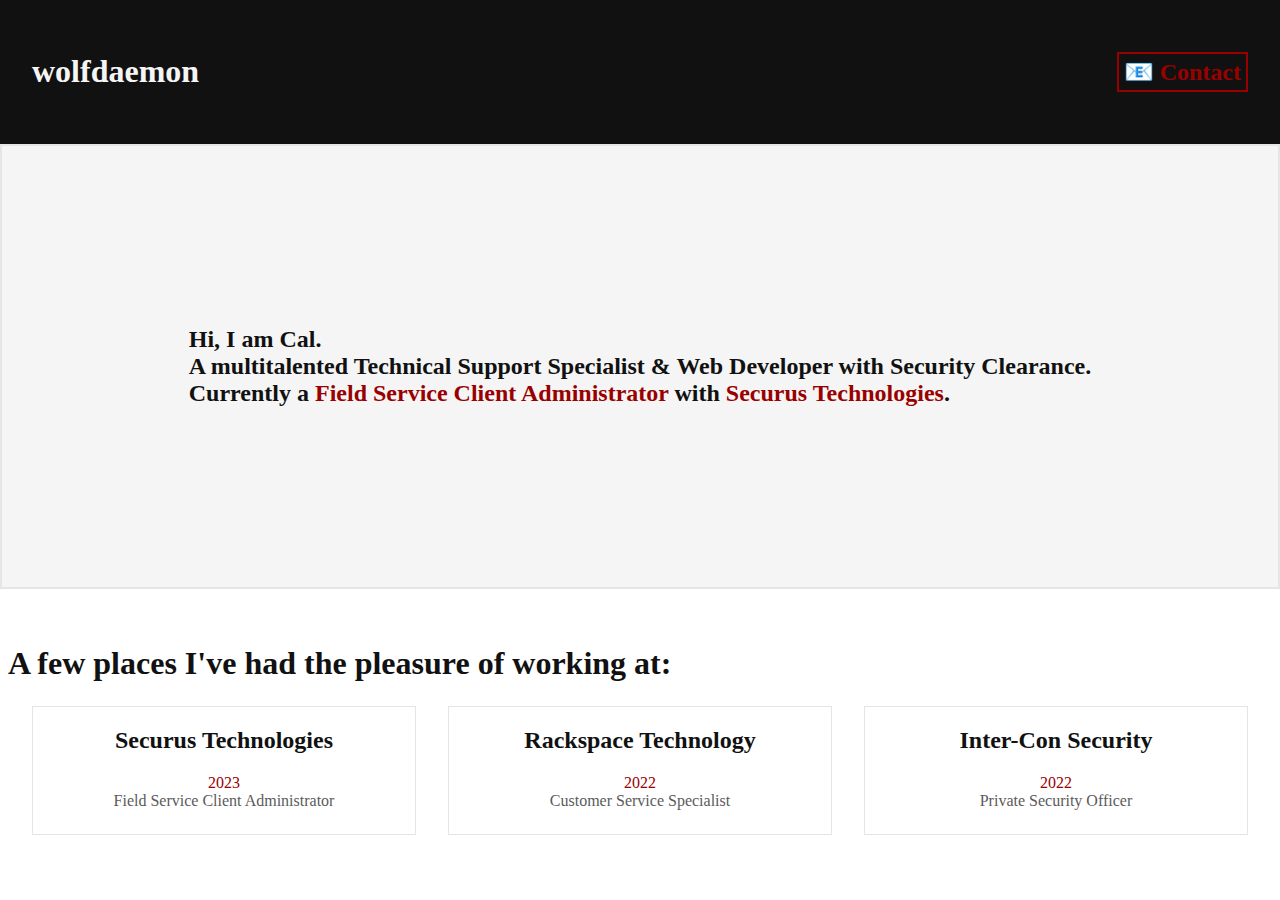
<file: index.html>
<!DOCTYPE html>
<html>
    <head>
        <title> Portfolio | wolfdaemon</title>
        <meta name="viewport" content="width=device-width, initial-scale=1.0"/>
        <link href="styles.css" rel="stylesheet"/>
    </head>
    <body>
        <header>
            <h1>wolfdaemon</h1>
            <div>
                <span id="contact"><b><a href="mailto:wolfdaemon@murena.io">📧 Contact</a></b></span>
            </div>
        </header>
        
        <div id="pitch-elevator">
            <h2>Hi, I am Cal.
                <br/>
                A multitalented Technical Support
                Specialist & Web Developer with Security Clearance.
                <br/>
                Currently a <span class="highlight">Field Service Client Administrator</span> with <span class="highlight">Securus Technologies</span>.
            </h2>
        </div>

        <h2 class="false-h1">A few places I've had the pleasure of working at:</h2>

        <div class="wrapper">

            <div class="card">
                <h2>Securus Technologies</h2>
                <span class="highlight">2023</span>
                <span class="job-role">Field Service Client Administrator</span>
            </div>

            <div class="card">
                <h2>Rackspace Technology</h2>
                <span class="highlight">2022</span>
                <span class="job-role">Customer Service Specialist</span>
            </div>

            <div class="card">
                <h2>Inter-Con Security</h2>
                <span class="highlight">2022</span>
                <span class="job-role">Private Security Officer</span>
            </div>
        
        </div>

    </body>
</html>
</file>
<file: styles.css>
/* margin 0 and 8 respectively in the two body selectors allow for any element to not
have a margin by applying "margin: 0" to any element, while the "margin: 8px" allows
for all elements to have standard margins applied. */
body {
    background-color: #FFFFFF;
    color: #111111;
    margin: 0;
}

body>* {
    /* default value of margin in CSS */
    margin: 8px;
}

div.card {
    border: 1px solid #e5e5e5;
    flex: 1;
    margin: 1rem 1rem 1rem 1rem;
    padding: 0rem 1rem 1.5rem 1rem;
    text-align: center;
    width: 16rem;
}

div.card h2 {
    width: 100%;
}

header {
    align-items: center;
    background-color: #111111;
    color: #f5f5f5;
    display: flex;
    justify-content: space-between;
    padding: 2rem;
    margin: 0;
}

header div {
    display: block;
}

span.highlight {
    color: #990100;
}

span.job-role {
    color: #5b5b5b;
    display: block;
}

div#pitch-elevator {
    background-color: #f5f5f5;
    border: 2px solid #e5e5e5;
    display: flex;
    margin: 0 0 3.5rem 0;
    padding: 10rem;
    align-items: center;
    justify-content: center;
}

/* SEO determines we can't use more than one h1 on a page */
.false-h1 {
    font-size: 2em;
}

.wrapper {
    display: flex;
    flex-flow: row wrap;
    margin: 0 1rem 0 1rem;
}

#contact a {
    color: #990100;
    border: 2px solid #990100;
    font-size: 1.5rem;
    padding: 5px;
    text-decoration: none;
    white-space: nowrap;
}

#contact a:hover {
    color: #da0000;
}

@media (max-width: 900px) {
    .wrapper {
        align-items: center;
        display: flex;
        flex-flow: column wrap;
    }
  }
</file>
